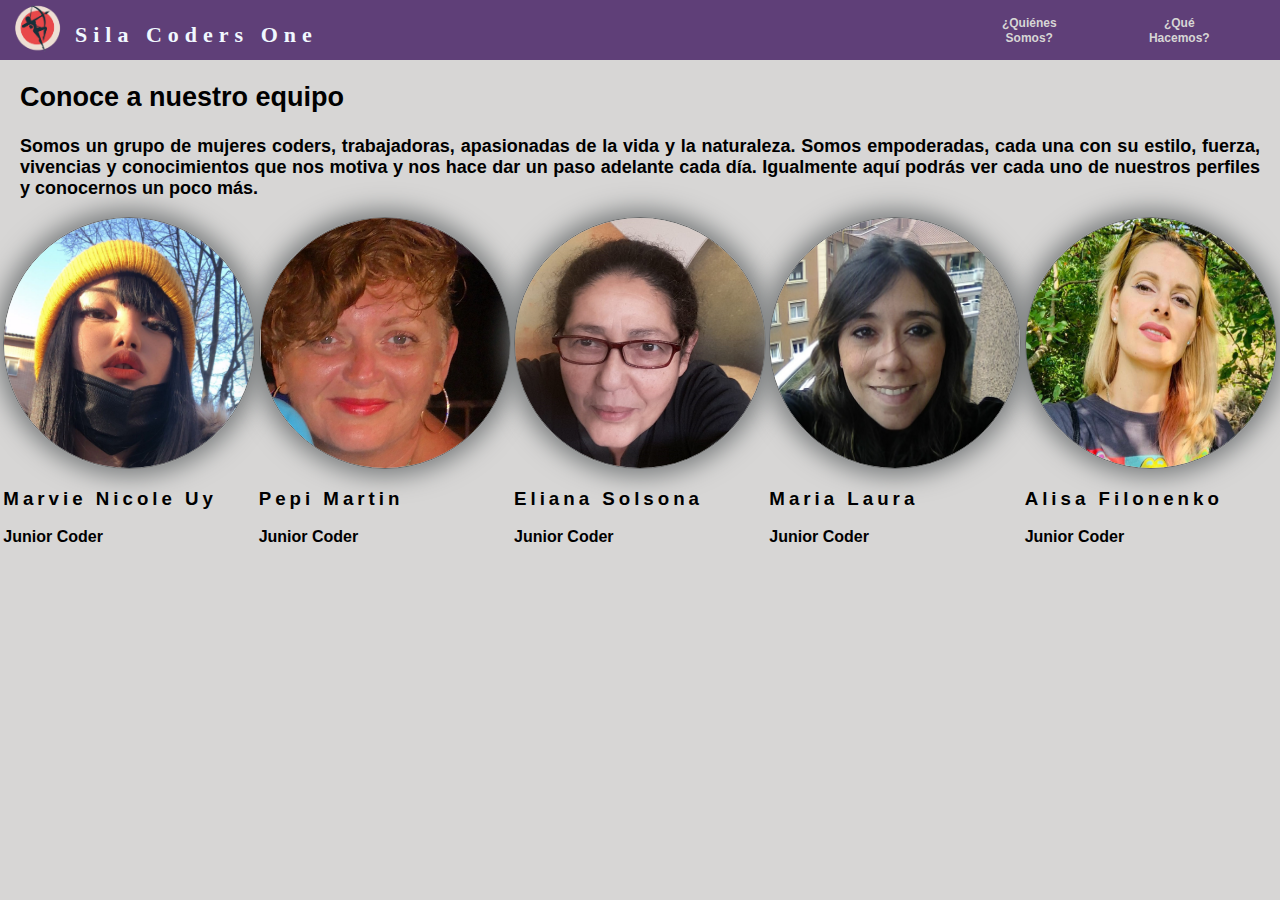
<file: index.html>
<!DOCTYPE html>
<html xmlns="http://www.w3.org/1999/html">
<head>
    <meta charset = "UTF-8">
    <meta name="viewport" content="width=device-width, initial-scale=1.0">
  <title>SilaCodersOne</title>
  <link rel="stylesheet" href="./assets/css/estilopresentacion.css">
<body>

<div class="content">
<!--BANNER-->
    <div class="banner">
        <div class="logo">
            <img src="assets/logo/iconlogoarcher.ico" height="55" width="55"/>
            <p> Sila Coders One </p>
        </div>
        <div class="button">
            <button class="quienessomos"><a href="quienessomos.html" target="_blank"> ¿Quiénes Somos? </a></button>
            <button class="quehacemos"><a href="quehacemos.html" target="_blank"> ¿Qué Hacemos? </a> </button>
        </div>
    </div>

<!--DESCRIPCION-->
<div class="descripcion">
  <h2>Conoce a nuestro equipo</h2>
  <p>Somos un grupo de mujeres coders, trabajadoras, apasionadas de la vida y la naturaleza. Somos empoderadas, 
    cada una con su estilo, fuerza, vivencias y conocimientos que nos motiva y nos hace dar un paso adelante cada día.
    Igualmente aquí podrás ver cada uno de nuestros
    perfiles y conocernos un poco más.</p>
</div>

<!--lista de miembros-->
    <div class="miembros">
            <div class="miembro1">
              <a href="assets/profiles/nicole.html" target="_blank"><img src="assets/img/Nikol.jpg"></a>
              <h3>Marvie Nicole Uy</h3>
              <p>Junior Coder</p>
              <!--<a href=" U R L DE LINKEDIN " target="_blank"><img src="LOGO DE LINK"></a> 
              <a href="assets/html/nicole.html" target="_blank"><img src=""></a>-->
            </div>
            <div class="miembro2">
            <a href="assets/profiles/pepi.html" target="_blank" ><img src="assets/img/Pepi.jpeg"></a>
              <h3>Pepi Martin</h3>
              <p>Junior Coder</p>
              <!--<a href=" U R L DE LINKEDIN " target="_blank"><img src="LOGO DE LINK"></a> 
              <a href="assets/html/nicole.html" target="_blank"><img src=""></a>-->
            </div>
            <div class="miembro3">
              <a href="assets/profiles/eliana.html" target="_blank"><img src="assets/img/Eli.jpeg"></a>
              <h3>Eliana Solsona</h3>
              <p>Junior Coder</p>
              <!--<a href=" U R L DE LINKEDIN " target="_blank"><img src="LOGO DE LINK"></a> 
              <a href="assets/html/nicole.html" target="_blank"><img src=""></a>-->
            </div>

                <div class="miembro4">
                  <a href="assets/profiles/maria.html" target="_blank"><img src="assets/img/Maria.jpeg"></a>
                  <h3>Maria Laura</h3>
                  <p>Junior Coder</p>
                  <!--<a href=" U R L DE LINKEDIN " target="_blank"><img src="LOGO DE LINK"></a> 
                  <a href="assets/html/nicole.html" target="_blank"><img src=""></a>-->
                </div>
                <div class="miembro5">
                  <a href="assets/profiles/alisa.html" target="_blank"><img src="assets/img/Ali.jpg" title="Alisa_Lewis_Carrol"></a>
                  <h3>Alisa Filonenko</h3>
                  <p>Junior Coder</p>
                  <!--<a href=" U R L DE LINKEDIN " target="_blank"><img src="LOGO DE LINK"></a> 
                  <a href="assets/html/nicole.html" target="_blank"><img src=""></a>-->
                </div>
    </div>

</div> <!--div "content" end-->
</body>
</html>
</file>
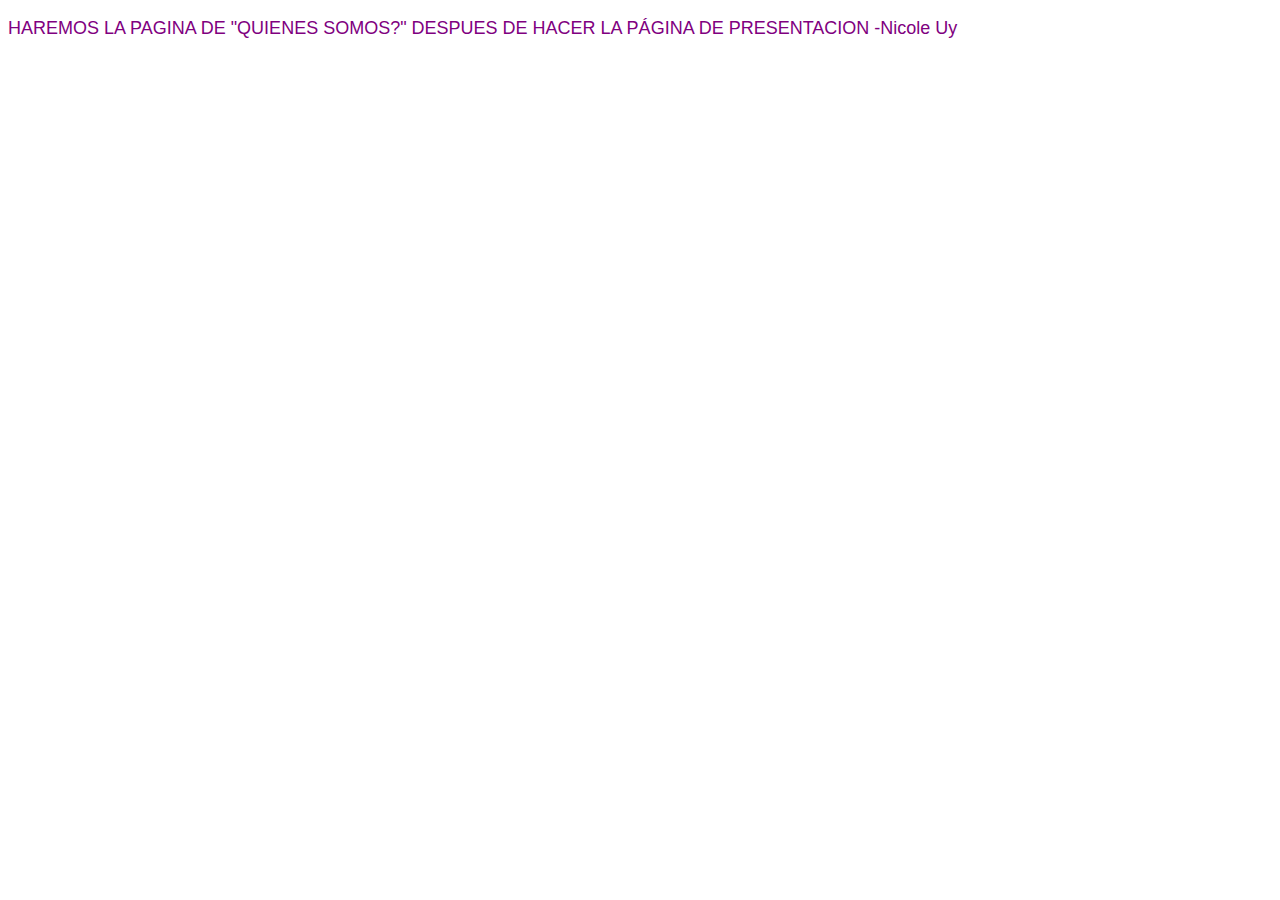
<file: quienessomos.html>
<!DOCTYPE html>
<html>
    <head></head>
    <body>
        <p style="font-family: 'Gill Sans', 'Gill Sans MT', Calibri, 'Trebuchet MS', sans-serif; font-size: large; color:purple;"> HAREMOS LA PAGINA DE "QUIENES SOMOS?" DESPUES DE HACER LA PÁGINA DE PRESENTACION -Nicole Uy </p>
    </body> 
    </html>
</file>
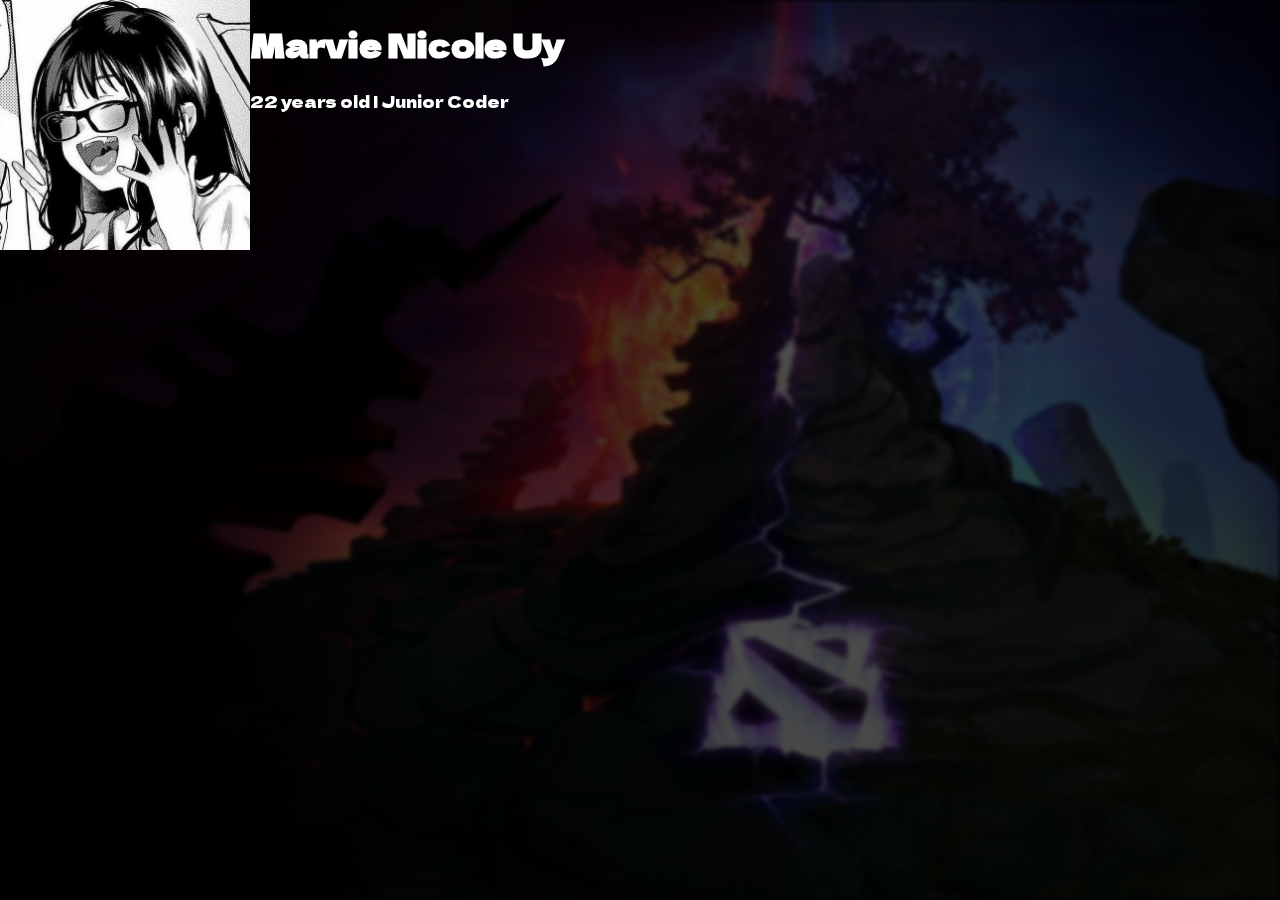
<file: assets/profiles/nicole.html>
<!DOCTYPE html>
<html>
    <head>
        <title></title>
        <link rel="stylesheet" href="assets/1.css/nicole-estilo.css">
        <link rel="preconnect" href="https://fonts.gstatic.com">
<link href="https://fonts.googleapis.com/css2?family=Dela+Gothic+One&display=swap" rel="stylesheet">
    </head>
    <body>
    <div class="backgroundimg">
    </div>
<!--presentation box-->
    <div class="container">
        <div class="presentationbox">
            <div class="presentation-image">
                <img src="assets/nicole-imagen/anime1.jpg">
            </div>
            <div class="presentation-text">
                <h1>Marvie Nicole Uy</h1> 
                <p>22 years old | Junior Coder</p>
            </div>
        </div>
    </div>

    </body>
</html>
</file>
<file: assets/css/estilopresentacion.css>
body{
    margin:auto;
    height: 100%;
    width: 100%;
    min-height: 100%;
    min-width: 100%; 
    max-width: 100%;
    max-height: 100%;
    background-color: #D7D6D5;

}
/*imagen background y contenido*/
.content {
    font-family: 'Baloo Bhaina 2', cursive;
}
/*BANNER*/
.banner {
    background-color: #5F3F78;
    height: 60px;
    display: flex;
}
.logo {
    display: flex;
    margin-left: 10px;
}
.logo p{
    font-family: 'Baloo Bhaina 2', cursive;
    font-weight: bold;
    letter-spacing: 6px;
    font-size: 22px;
    color: aliceblue;
    margin-left: 10px;
    margin-bottom: 20px;
  
}
.button {
    display: flex;
    position:fixed;
    right: 20px;
    width: 300px;
    height: 60px;
    margin-right: 8px;
}
/*letras del botón*/
.button a {
    font-family: 'Raleway', sans-serif;
    font-weight: bold;
    font-size: 12px;
    letter-spacing: 0.10;
    text-decoration: none;
    color: #D7D6D5;
}
.quienessomos , .quehacemos {
    padding: 15px 32px;
    transition-duration: 0.4s;
    background-color:#5F3F78;
    text-align: center;
    cursor: pointer;
    color: white;
    border: 0px;
    text-decoration: none;
    box-shadow: 0 -0px #7f2121 inset;
    transition: 0.2s;
}
.quienessomos:hover , .quehacemos:hover {
    background-color:  #462D59;
} 
.quienessomos:active , .quehacemos:active {
    background-color: #462D59;
    box-shadow: 0 2px #666;
    transform: translateY(4px);
}
/*DESCRIPCION*/
.descripcion {
    font-family: 'Raleway', sans-serif;
    font-weight: bolder;
    margin-left:20px;
    margin-right: 20px;
    font-size: 18px;
}
.descripcion p{
    font-family: 'Raleway', sans-serif;
    font-weight: bold;
    position: static;
    text-align: justify;
    font-size: 18px;
}
/*LISTA DE MIEMBROS*/
.miembros {
    display:flex;
    justify-content: space-evenly;
    align-self: flex-start;
}
.miembros{
    display:flex;
    justify-content: space-evenly;
    align-self: flex-start;
    flex-wrap: wrap;
}
.miembros h3 {
    font-family: 'Raleway', sans-serif;
    font-weight: bolder;
    letter-spacing: 4px;
}
.miembros p {
    font-family: 'Raleway', sans-serif;
    font-weight: bold;
}

.miembro1 img, .miembro2 img, .miembro3 img, .miembro4 img, .miembro5 img{
    max-width: 100%;
    max-height: 100%;
    min-width: auto;
    min-height: auto;
    width: 250px;
    height: 250px;
    display: flex;
    justify-content: space-evenly;
    border: 0px solid black;
    border-radius: 500px;
    border: 1px ;
    box-shadow: 0px 0px 25px 7px #797c7d;
    border: 1px solid #67696a;

}
#logoslink {
    display: flex;
    align-items: flex-start;
}

#links-l img, #links-g img {
    width: 20px;
    height: 20px;
    opacity: 85%;
}
#links-g {
    margin-left:4px ;
}
</file>
<file: assets/profiles/assets/1.css/nicole-estilo.css>
body{
    margin:auto;
    height: 100%;
    width: 100%;
    min-height: 100%;
    min-width: 100%; 
    max-width: 100%;
    max-height: 100%;
    background-color: black;
}
.backgroundimg {
    position: fixed;
    z-index: 1;
    background-image: url(/assets/profiles/assets/nicole-imagen/dota2bg.jpg);
    background-size: cover;
    background-repeat: no-repeat;
    height: 100%;
    width: 100%;
    filter: blur(2px);
    opacity: 0.30;
}
.container {
    position: fixed;
    z-index: 999;
}
.presentationbox{
    display: flex;
}
.presentation-image{
    max-width: 100%;
    max-height: 100%;
    min-width: auto;
    min-height: auto;
    width: 250px;
    height: 250px;
    display: flex;
    justify-content: space-evenly;
    border: 0 px solid black;
    border-radius: 500px;
    border: 1px ;
}
.presentation-text h1{
    color: white;
    font-family: 'Dela Gothic One', cursive;
}
.presentation-text p{
    color: white;
    font-family: 'Dela Gothic One', cursive;
}
</file>
